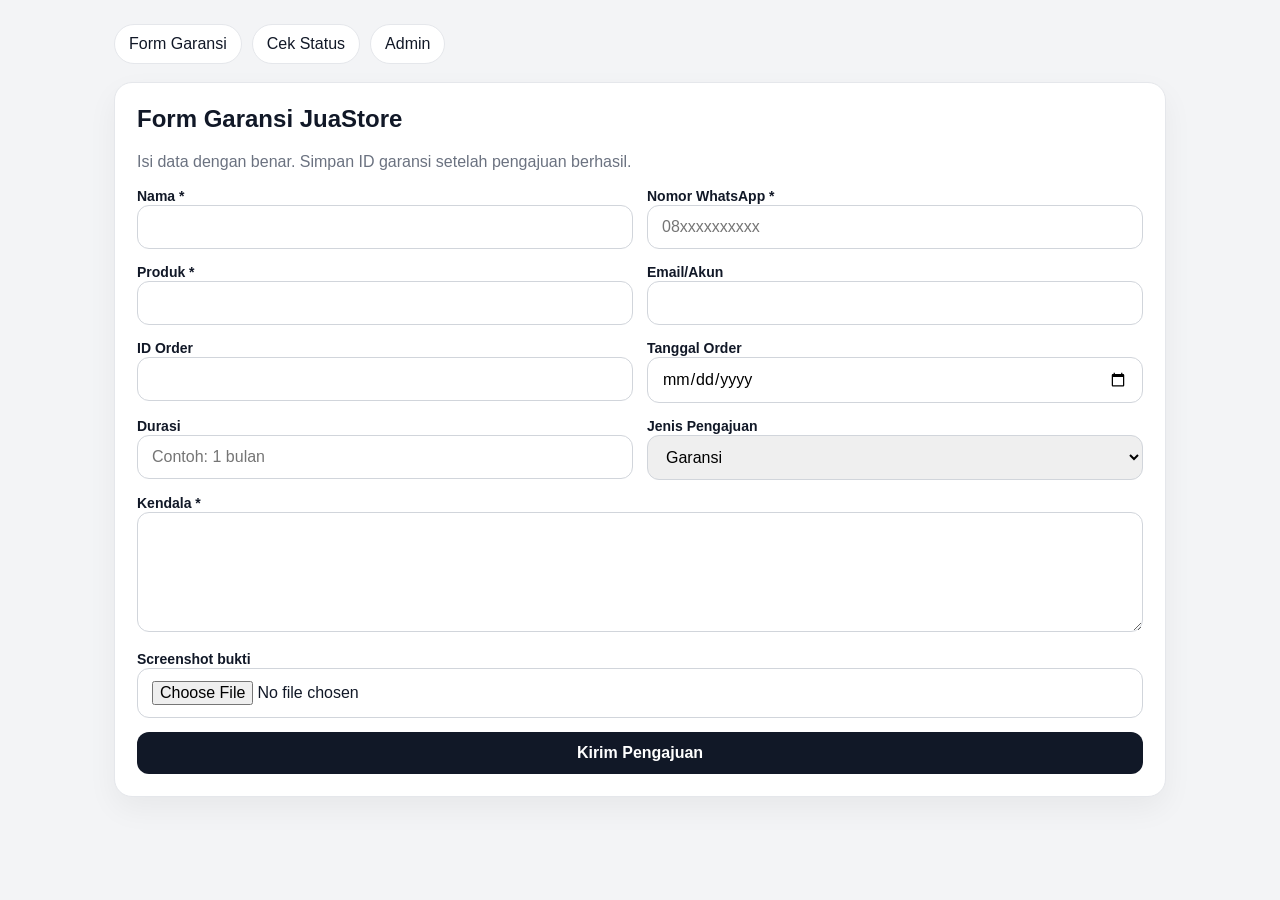
<file: index.html>
<!doctype html>
<html lang="id">
<head>
  <meta charset="utf-8">
  <meta name="viewport" content="width=device-width,initial-scale=1">
  <title>Form Garansi JuaStore</title>
  <link rel="stylesheet" href="style.css">
</head>
<body>
  <main class="wrap">
    <nav class="nav">
      <a href="index.html">Form Garansi</a>
      <a href="cek.html">Cek Status</a>
      <a href="admin.html">Admin</a>
    </nav>

    <section class="card">
      <h1>Form Garansi JuaStore</h1>
      <p class="muted">Isi data dengan benar. Simpan ID garansi setelah pengajuan berhasil.</p>

      <form id="claimForm" class="grid">
        <div class="grid two">
          <div><label>Nama *</label><input name="name" required></div>
          <div><label>Nomor WhatsApp *</label><input name="whatsapp" placeholder="08xxxxxxxxxx" required></div>
        </div>

        <div class="grid two">
          <div><label>Produk *</label><input name="product" required></div>
          <div><label>Email/Akun</label><input name="account"></div>
        </div>

        <div class="grid two">
          <div><label>ID Order</label><input name="orderId"></div>
          <div><label>Tanggal Order</label><input type="date" name="orderDate"></div>
        </div>

        <div class="grid two">
          <div><label>Durasi</label><input name="duration" placeholder="Contoh: 1 bulan"></div>
          <div>
            <label>Jenis Pengajuan</label>
            <select name="claimType">
              <option>Garansi</option>
              <option>Kendala Login</option>
              <option>Akun Bermasalah</option>
              <option>Lainnya</option>
            </select>
          </div>
        </div>

        <div><label>Kendala *</label><textarea name="problem" required></textarea></div>
        <div><label>Screenshot bukti</label><input id="evidence" type="file" accept="image/jpeg,image/png,image/webp"></div>
        <button id="submitBtn" type="submit">Kirim Pengajuan</button>
      </form>

      <div id="message" class="message"></div>
    </section>
  </main>

<script>
const API = "https://juastore-garansi-api.jhonyoga01.workers.dev";

const form = document.getElementById("claimForm");
const message = document.getElementById("message");
const submitBtn = document.getElementById("submitBtn");

function showMessage(text, ok) {
  message.textContent = text;
  message.className = "message " + (ok ? "ok" : "bad");
}

function fileToDataUrl(file) {
  return new Promise((resolve, reject) => {
    if (!file) return resolve("");
    const reader = new FileReader();
    reader.onload = () => resolve(reader.result);
    reader.onerror = () => reject(new Error("Screenshot gagal dibaca."));
    reader.readAsDataURL(file);
  });
}

form.addEventListener("submit", async (event) => {
  event.preventDefault();
  submitBtn.disabled = true;
  submitBtn.textContent = "Mengirim...";
  message.className = "message";

  try {
    const data = Object.fromEntries(new FormData(form).entries());
    delete data.evidence;

    const file = document.getElementById("evidence").files[0];
    if (file && file.size > 5 * 1024 * 1024) {
      throw new Error("Screenshot maksimal 5 MB.");
    }

    data.evidenceDataUrl = await fileToDataUrl(file);

    const response = await fetch(`${API}/api/claims`, {
      method: "POST",
      headers: { "Content-Type": "application/json" },
      body: JSON.stringify(data)
    });

    const result = await response.json().catch(() => ({
      success: false,
      message: `Respons server tidak valid (${response.status}).`
    }));

    if (!response.ok || !result.success) {
      throw new Error(result.message || "Pengajuan gagal.");
    }

    showMessage(
      `${result.message} ID Garansi: ${result.warrantyId}` +
      (result.warning ? ` Catatan: ${result.warning}` : ""),
      true
    );
    form.reset();
  } catch (error) {
    showMessage(error.message || "Failed to fetch.", false);
  } finally {
    submitBtn.disabled = false;
    submitBtn.textContent = "Kirim Pengajuan";
  }
});
</script>
</body>
</html>
</file>
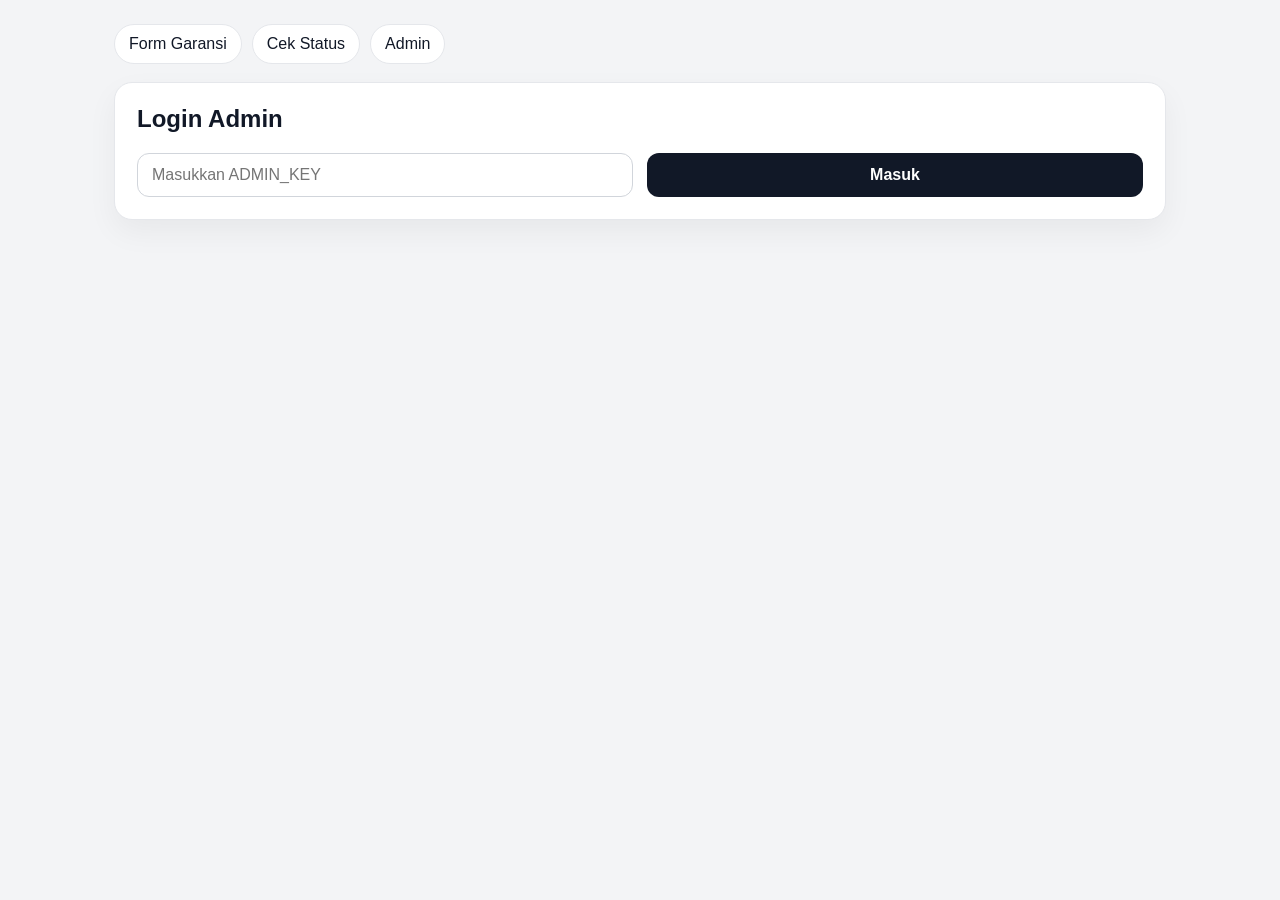
<file: admin.html>
<!doctype html>
<html lang="id">
<head>
  <meta charset="utf-8">
  <meta name="viewport" content="width=device-width,initial-scale=1">
  <title>Admin Garansi JuaStore</title>
  <link rel="stylesheet" href="style.css">
</head>
<body>
<main class="wrap">
  <nav class="nav">
    <a href="index.html">Form Garansi</a>
    <a href="cek.html">Cek Status</a>
    <a href="admin.html">Admin</a>
  </nav>

  <section id="loginCard" class="card">
    <h1>Login Admin</h1>
    <form id="loginForm" class="grid two">
      <input id="adminKeyInput" type="password" placeholder="Masukkan ADMIN_KEY" required>
      <button type="submit">Masuk</button>
    </form>
    <div id="loginMessage" class="message"></div>
  </section>

  <section id="dashboard" class="hidden">
    <div class="card">
      <div class="grid two">
        <div>
          <h1>Dashboard Garansi</h1>
          <p class="muted">Kelola seluruh pengajuan pelanggan.</p>
        </div>
        <button id="logoutBtn" class="secondary">Keluar</button>
      </div>

      <div id="stats" class="stats"></div>

      <div class="grid two">
        <input id="searchInput" placeholder="Cari ID, nama, WA, produk...">
        <select id="statusFilter">
          <option value="">Semua status</option>
          <option>Menunggu</option>
          <option>Diproses</option>
          <option>Selesai</option>
          <option>Ditolak</option>
        </select>
      </div>

      <div style="margin:12px 0" class="grid two">
        <button id="refreshBtn">Muat Ulang</button>
        <button id="exportBtn" class="secondary">Export CSV</button>
      </div>

      <div id="adminMessage" class="message"></div>

      <div class="table-wrap">
        <table>
          <thead>
            <tr>
              <th>ID</th><th>Pelanggan</th><th>Produk</th><th>Kendala</th>
              <th>Status</th><th>Tanggal</th><th>Aksi</th>
            </tr>
          </thead>
          <tbody id="claimsBody"></tbody>
        </table>
      </div>
    </div>
  </section>
</main>

<script>
const API = "https://juastore-garansi-api.jhonyoga01.workers.dev";
let adminKey = sessionStorage.getItem("juastore_admin_key") || "";
let claims = [];

const loginCard = document.getElementById("loginCard");
const dashboard = document.getElementById("dashboard");
const loginMessage = document.getElementById("loginMessage");
const adminMessage = document.getElementById("adminMessage");

document.getElementById("loginForm").addEventListener("submit", async (event) => {
  event.preventDefault();
  adminKey = document.getElementById("adminKeyInput").value.trim();
  try {
    await api("/api/admin/stats");
    sessionStorage.setItem("juastore_admin_key", adminKey);
    showDashboard();
  } catch (error) {
    loginMessage.textContent = error.message;
    loginMessage.className = "message bad";
  }
});

document.getElementById("logoutBtn").onclick = () => {
  sessionStorage.removeItem("juastore_admin_key");
  location.reload();
};

document.getElementById("refreshBtn").onclick = loadAll;
document.getElementById("exportBtn").onclick = exportCsv;
document.getElementById("searchInput").addEventListener("input", debounce(loadClaims, 300));
document.getElementById("statusFilter").addEventListener("change", loadClaims);

async function api(path, options = {}) {
  const response = await fetch(API + path, {
    ...options,
    headers: {
      "Content-Type": "application/json",
      "Authorization": `Bearer ${adminKey}`,
      ...(options.headers || {})
    }
  });

  const result = await response.json().catch(() => ({
    success: false,
    message: `Respons server tidak valid (${response.status}).`
  }));

  if (!response.ok || !result.success) {
    throw new Error(result.message || "Permintaan gagal.");
  }

  return result;
}

async function showDashboard() {
  loginCard.classList.add("hidden");
  dashboard.classList.remove("hidden");
  await loadAll();
}

async function loadAll() {
  adminMessage.className = "message";
  try {
    await Promise.all([loadStats(), loadClaims()]);
  } catch (error) {
    adminMessage.textContent = error.message;
    adminMessage.className = "message bad";
  }
}

async function loadStats() {
  const { data } = await api("/api/admin/stats");
  const items = [
    ["Total", data.total], ["Hari ini", data.hari_ini],
    ["Menunggu", data.menunggu], ["Diproses", data.diproses],
    ["Selesai", data.selesai], ["Ditolak", data.ditolak]
  ];
  document.getElementById("stats").innerHTML = items
    .map(([label, value]) => `<div class="stat"><span>${label}</span><b>${value}</b></div>`)
    .join("");
}

async function loadClaims() {
  const q = document.getElementById("searchInput").value.trim();
  const status = document.getElementById("statusFilter").value;
  const params = new URLSearchParams();
  if (q) params.set("q", q);
  if (status) params.set("status", status);

  const { data } = await api(`/api/admin/claims?${params}`);
  claims = data;
  renderClaims();
}

function renderClaims() {
  const body = document.getElementById("claimsBody");
  if (!claims.length) {
    body.innerHTML = `<tr><td colspan="7">Belum ada data.</td></tr>`;
    return;
  }

  body.innerHTML = claims.map(item => `
    <tr>
      <td><b>${escapeHtml(item.id)}</b><br><small>${escapeHtml(item.order_id || "-")}</small></td>
      <td>${escapeHtml(item.name)}<br>
        <a href="https://wa.me/${escapeHtml(item.whatsapp)}" target="_blank">${escapeHtml(item.whatsapp)}</a><br>
        <small>${escapeHtml(item.account || "-")}</small>
      </td>
      <td>${escapeHtml(item.product)}<br><small>${escapeHtml(item.claim_type || "-")}</small></td>
      <td>${escapeHtml(item.problem)}</td>
      <td><span class="badge">${escapeHtml(item.status)}</span><br><small>${escapeHtml(item.admin_note || "-")}</small></td>
      <td>${new Date(item.created_at).toLocaleString("id-ID")}</td>
      <td>
        <div class="actions">
          <button onclick="editClaim('${item.id}')">Ubah</button>
          <button class="secondary" onclick="removeClaim('${item.id}')">Hapus</button>
        </div>
      </td>
    </tr>
  `).join("");
}

async function editClaim(id) {
  const item = claims.find(v => v.id === id);
  if (!item) return;

  const status = prompt("Status: Menunggu / Diproses / Selesai / Ditolak", item.status);
  if (status === null) return;

  const adminNote = prompt("Catatan admin", item.admin_note || "");
  if (adminNote === null) return;

  try {
    await api(`/api/admin/claims/${encodeURIComponent(id)}`, {
      method: "PATCH",
      body: JSON.stringify({ status, adminNote })
    });
    await loadAll();
  } catch (error) {
    alert(error.message);
  }
}

async function removeClaim(id) {
  if (!confirm(`Hapus data ${id}?`)) return;
  try {
    await api(`/api/admin/claims/${encodeURIComponent(id)}`, { method: "DELETE" });
    await loadAll();
  } catch (error) {
    alert(error.message);
  }
}

function exportCsv() {
  if (!claims.length) return alert("Tidak ada data.");

  const headers = [
    "ID","Nama","WhatsApp","Produk","Akun","ID Order","Tanggal Order",
    "Durasi","Jenis","Kendala","Status","Catatan Admin","Dibuat","Diperbarui"
  ];

  const rows = claims.map(v => [
    v.id,v.name,v.whatsapp,v.product,v.account,v.order_id,v.order_date,
    v.duration,v.claim_type,v.problem,v.status,v.admin_note,v.created_at,v.updated_at
  ]);

  const csv = [headers, ...rows]
    .map(row => row.map(value => `"${String(value ?? "").replaceAll('"','""')}"`).join(","))
    .join("\n");

  const blob = new Blob(["\ufeff" + csv], { type: "text/csv;charset=utf-8" });
  const link = document.createElement("a");
  link.href = URL.createObjectURL(blob);
  link.download = `juastore-garansi-${new Date().toISOString().slice(0,10)}.csv`;
  link.click();
  URL.revokeObjectURL(link.href);
}

function debounce(fn, wait) {
  let timer;
  return (...args) => {
    clearTimeout(timer);
    timer = setTimeout(() => fn(...args), wait);
  };
}

function escapeHtml(value) {
  return String(value ?? "").replace(/[&<>"']/g, c => ({
    "&":"&amp;","<":"&lt;",">":"&gt;",'"':"&quot;","'":"&#39;"
  })[c]);
}

if (adminKey) showDashboard();
</script>
</body>
</html>
</file>
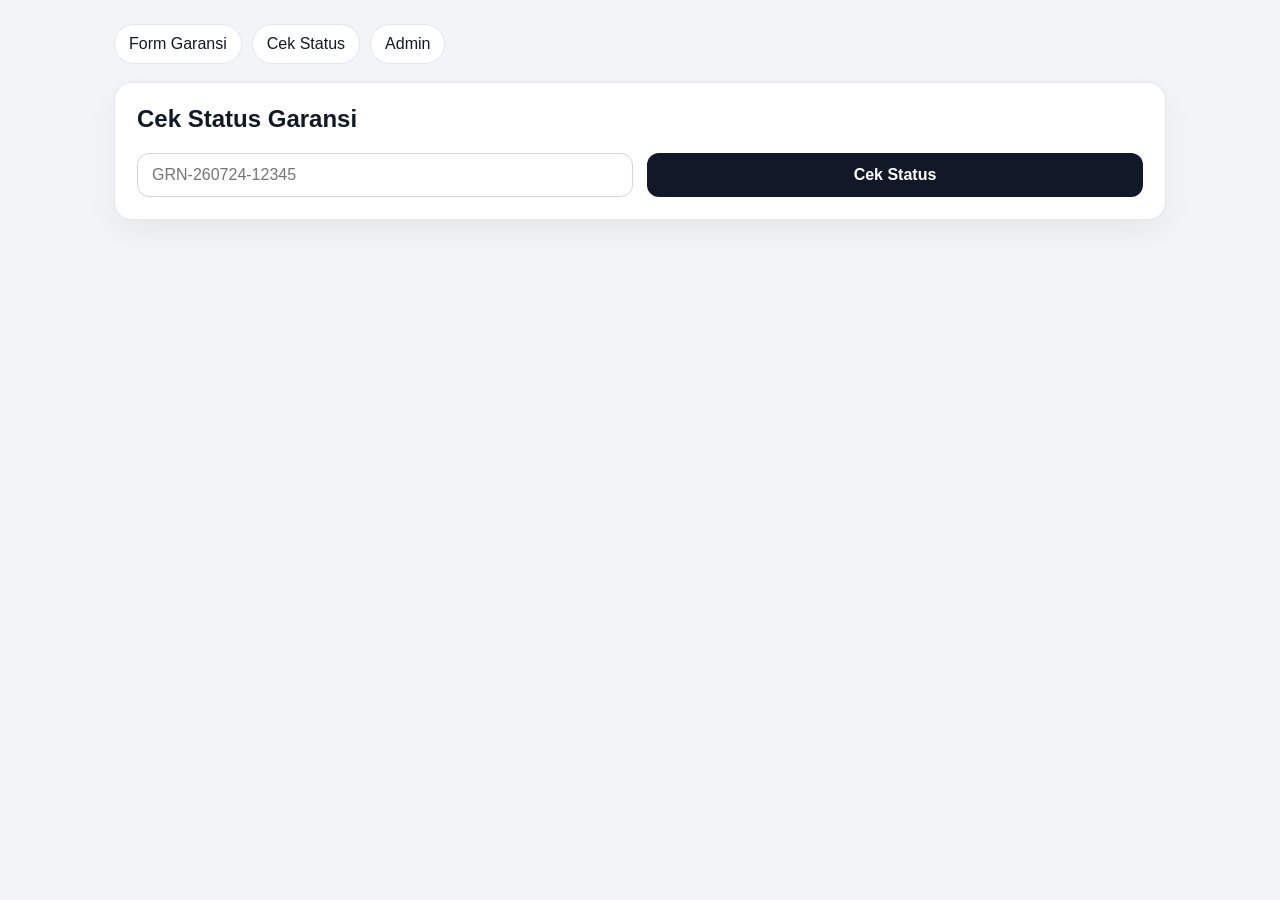
<file: cek.html>
<!doctype html>
<html lang="id">
<head>
  <meta charset="utf-8">
  <meta name="viewport" content="width=device-width,initial-scale=1">
  <title>Cek Status Garansi</title>
  <link rel="stylesheet" href="style.css">
</head>
<body>
<main class="wrap">
  <nav class="nav">
    <a href="index.html">Form Garansi</a>
    <a href="cek.html">Cek Status</a>
    <a href="admin.html">Admin</a>
  </nav>

  <section class="card">
    <h1>Cek Status Garansi</h1>
    <form id="statusForm" class="grid two">
      <input id="warrantyId" placeholder="GRN-260724-12345" required>
      <button type="submit">Cek Status</button>
    </form>
    <div id="message" class="message"></div>
    <div id="result" class="card hidden" style="margin-top:14px"></div>
  </section>
</main>

<script>
const API = "https://juastore-garansi-api.jhonyoga01.workers.dev";
const form = document.getElementById("statusForm");
const message = document.getElementById("message");
const resultBox = document.getElementById("result");

form.addEventListener("submit", async (event) => {
  event.preventDefault();
  message.className = "message";
  resultBox.classList.add("hidden");

  try {
    const id = document.getElementById("warrantyId").value.trim().toUpperCase();
    const response = await fetch(`${API}/api/status/${encodeURIComponent(id)}`);
    const result = await response.json();

    if (!response.ok || !result.success) throw new Error(result.message);

    const d = result.data;
    resultBox.innerHTML = `
      <h2>${d.id}</h2>
      <p><b>Produk:</b> ${escapeHtml(d.product || "-")}</p>
      <p><b>Jenis:</b> ${escapeHtml(d.claim_type || "-")}</p>
      <p><b>Status:</b> <span class="badge">${escapeHtml(d.status || "-")}</span></p>
      <p><b>Catatan admin:</b> ${escapeHtml(d.admin_note || "-")}</p>
      <p><b>Diperbarui:</b> ${new Date(d.updated_at).toLocaleString("id-ID")}</p>
    `;
    resultBox.classList.remove("hidden");
  } catch (error) {
    message.textContent = error.message || "Data gagal dimuat.";
    message.className = "message bad";
  }
});

function escapeHtml(value) {
  return String(value).replace(/[&<>"']/g, c => ({
    "&":"&amp;","<":"&lt;",">":"&gt;",'"':"&quot;","'":"&#39;"
  })[c]);
}
</script>
</body>
</html>
</file>
<file: style.css>
*{box-sizing:border-box}body{margin:0;font-family:Inter,Arial,sans-serif;background:#f3f4f6;color:#111827}.wrap{max-width:1100px;margin:auto;padding:24px}.card{background:white;border:1px solid #e5e7eb;border-radius:18px;padding:22px;box-shadow:0 12px 30px rgba(0,0,0,.05)}h1,h2,h3{margin-top:0}.muted{color:#6b7280}.grid{display:grid;gap:14px}.grid.two{grid-template-columns:repeat(2,minmax(0,1fr))}label{font-weight:700;font-size:14px}input,select,textarea,button{width:100%;padding:12px 14px;border-radius:12px;border:1px solid #d1d5db;font:inherit}textarea{min-height:120px;resize:vertical}button{background:#111827;color:#fff;border:0;font-weight:800;cursor:pointer}button.secondary{background:#e5e7eb;color:#111827}.nav{display:flex;gap:10px;flex-wrap:wrap;margin-bottom:18px}.nav a{color:#111827;text-decoration:none;background:white;border:1px solid #e5e7eb;padding:10px 14px;border-radius:999px}.message{margin-top:14px;padding:12px;border-radius:12px;display:none}.message.ok{display:block;background:#dcfce7;color:#166534}.message.bad{display:block;background:#fee2e2;color:#991b1b}.stats{display:grid;grid-template-columns:repeat(6,minmax(0,1fr));gap:10px;margin:18px 0}.stat{background:#fff;border:1px solid #e5e7eb;border-radius:14px;padding:14px}.stat b{font-size:24px;display:block}.table-wrap{overflow:auto}table{width:100%;border-collapse:collapse;background:#fff}th,td{padding:12px;border-bottom:1px solid #e5e7eb;text-align:left;vertical-align:top;font-size:14px}.actions{display:flex;gap:6px;min-width:210px}.actions button{padding:8px}.badge{padding:5px 9px;border-radius:999px;background:#e5e7eb;font-size:12px;font-weight:700}.hidden{display:none}@media(max-width:760px){.grid.two,.stats{grid-template-columns:1fr}.wrap{padding:14px}}
</file>
